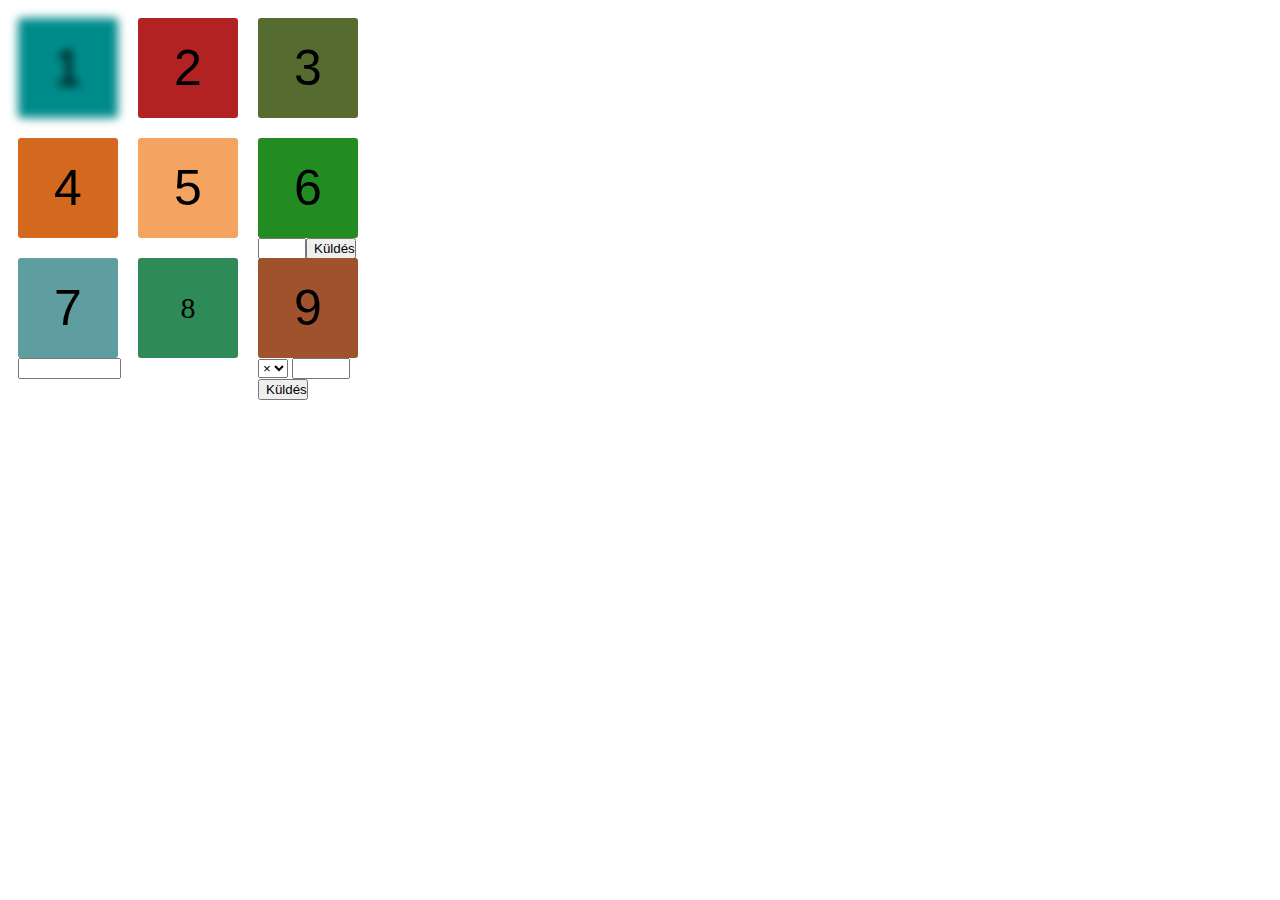
<file: dobozok/index.html>
<!DOCTYPE html>
<html>
    <head>
        <link rel="stylesheet" href="style.css">
    </head>
    <body>
        <div class="container">
            <div class="shape blur" id="element-one">
                <span class="text">
                    1
                </span>
            </div>
            <div class="shape" id="element-two">
                <span class="text">
                    2
                </span>
            </div>
            <div class="shape" id="element-three">
                <span class="text">
                    3
                </span>
            </div>
            <div class="shape" id="element-four">
                <span class="text">
                    4
                </span>
            </div>
            <div class="shape" id="element-five">
                <span class="text">
                    5
                </span>
            </div>
            <div class="shape" id="element-six">
                <span class="text">
                    6
                </span>
                <form id="box-6">
                    <input class="w-95" type="number" name="boxNumber" style="width: 40%; float: left">
                    <button class="w-100" type="submit" style="width: 50%;">Küldés</button>
                </form>
            </div>
            <div class="shape" id="element-seven">
                <span class="text">
                    7
                </span>
                    <input class="w-95" type="text" name="boxNumber" id="box7-input">
                </form>
            </div>
            <div class="shape parent-table" id="element-eight">
                <span class="child-table">
                    8
                </span>
            </div>
            <div class="shape" id="element-nine">
                <span class="text">
                    9
                </span>
                <form id="box-9">
                    <select name="operator">
                        <option value="mult">×</option>
                        <option value="div">/</option>
                        <option value="add">+</option>
                        <option value="sub">-</option>
                    </select>
                    <input class="w-95" type="number" name="operand" style="width: 50%">
                    <button class="w-100" type="submit" style="width: 50%;">Küldés</button>
                </form>
            </div>
       </div>
        <script src="script.js">
        </script>
    </body>
</html>
</file>
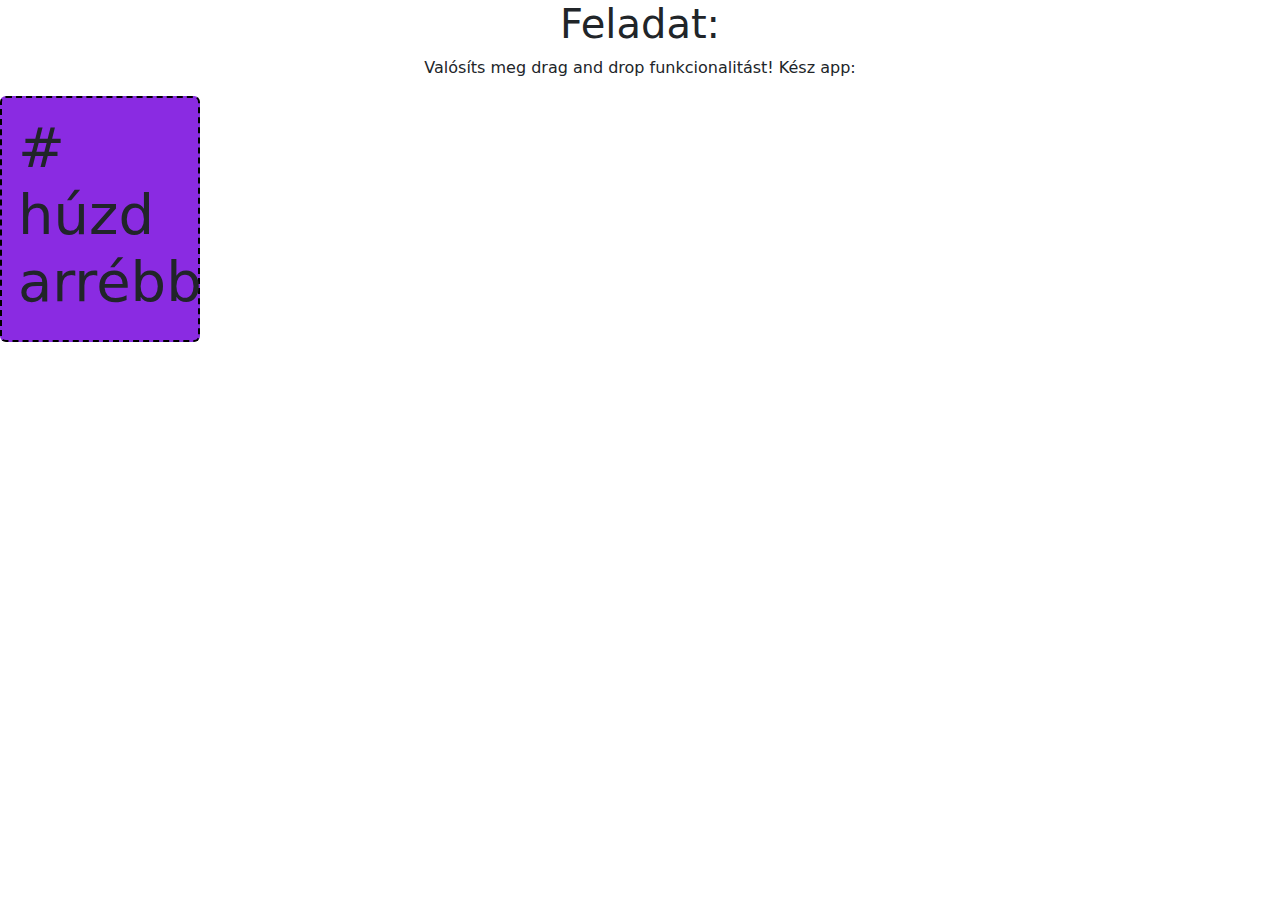
<file: drag-and-drop-sablon/index.html>
<!DOCTYPE html>
<html lang="en">
  <head>
    <meta charset="UTF-8" />
    <meta http-equiv="X-UA-Compatible" content="IE=edge" />
    <meta name="viewport" content="width=device-width, initial-scale=1.0" />
    <link rel="stylesheet" href="./bootstrap.min.css" />
    <link rel="stylesheet" href="./style.css" />
    <title>Drag and drop</title>
  </head>
  <body>
    <h1 class="text-center">Feladat:</h1>
      <p class="text-center">
        Valósíts meg drag and drop funkcionalitást! Kész app:
      </p>
      <div id="drag-and-drop-app" style="height: 500px;"></div>

      <script src="./script.js"></script>
  </body>
</html>
</file>
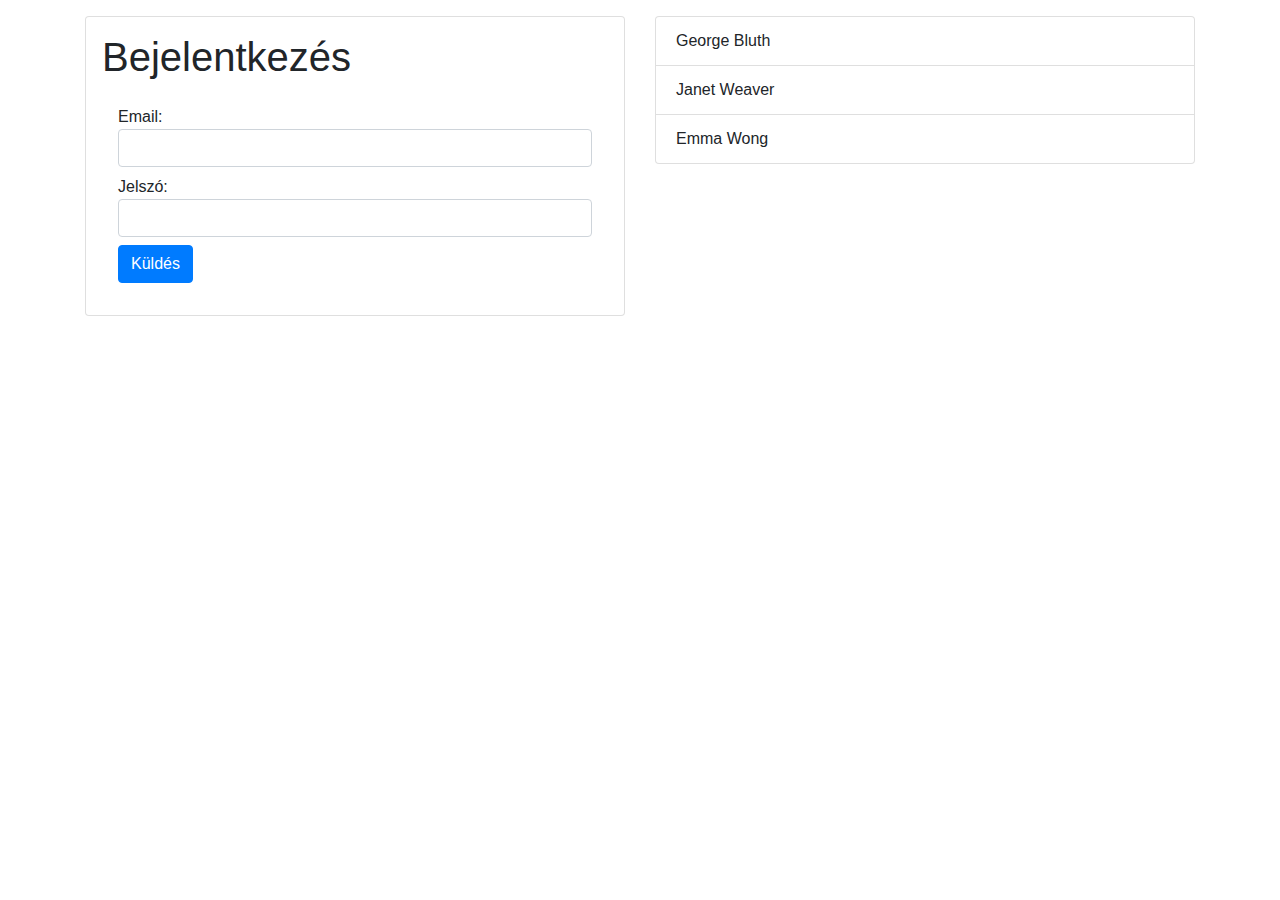
<file: fetch/index.html>
<!DOCTYPE html>
<html lang="en">
  <head>
    <meta charset="UTF-8" />
    <title>Document</title>
    <link
      href="https://stackpath.bootstrapcdn.com/bootstrap/4.4.1/css/bootstrap.min.css"
      rel="stylesheet"
      integrity="sha384-Vkoo8x4CGsO3+Hhxv8T/Q5PaXtkKtu6ug5TOeNV6gBiFeWPGFN9MuhOf23Q9Ifjh"
      crossorigin="anonymous"
    />
  </head>
  <body>
    <div class="mb-3"></div>
    <div class="container">
      <div class="row">
        <div class="col-6">
          <div class="card p-3">    
            <h1>Bejelentkezés</h1>   
            <form id="login" class="p-3">
              <label class="w-100">
                Email:
                <input type="text" name="email" class="form-control"/>
              </label>
              <label class="w-100">
                Jelszó:
                <input type="password" name="password" class="form-control"/>
              </label>
              <button type="submit" class="btn btn-primary">Küldés</button>
              <div id="message" class="float-right mt-2">
              </div>
            </form>
          </div>
        </div>
        <div class="col-6">
          <div id="user-list-container">
            <ul class="list-group">
              <li class="list-group-item">George Bluth</li>
              <li class="list-group-item">Janet Weaver</li>
              <li class="list-group-item">Emma Wong</li>
            </ul>
          </div>
        </div>
      </div>
    </div>
    <script src="./script.js"></script>
  </body>
</html>
</file>
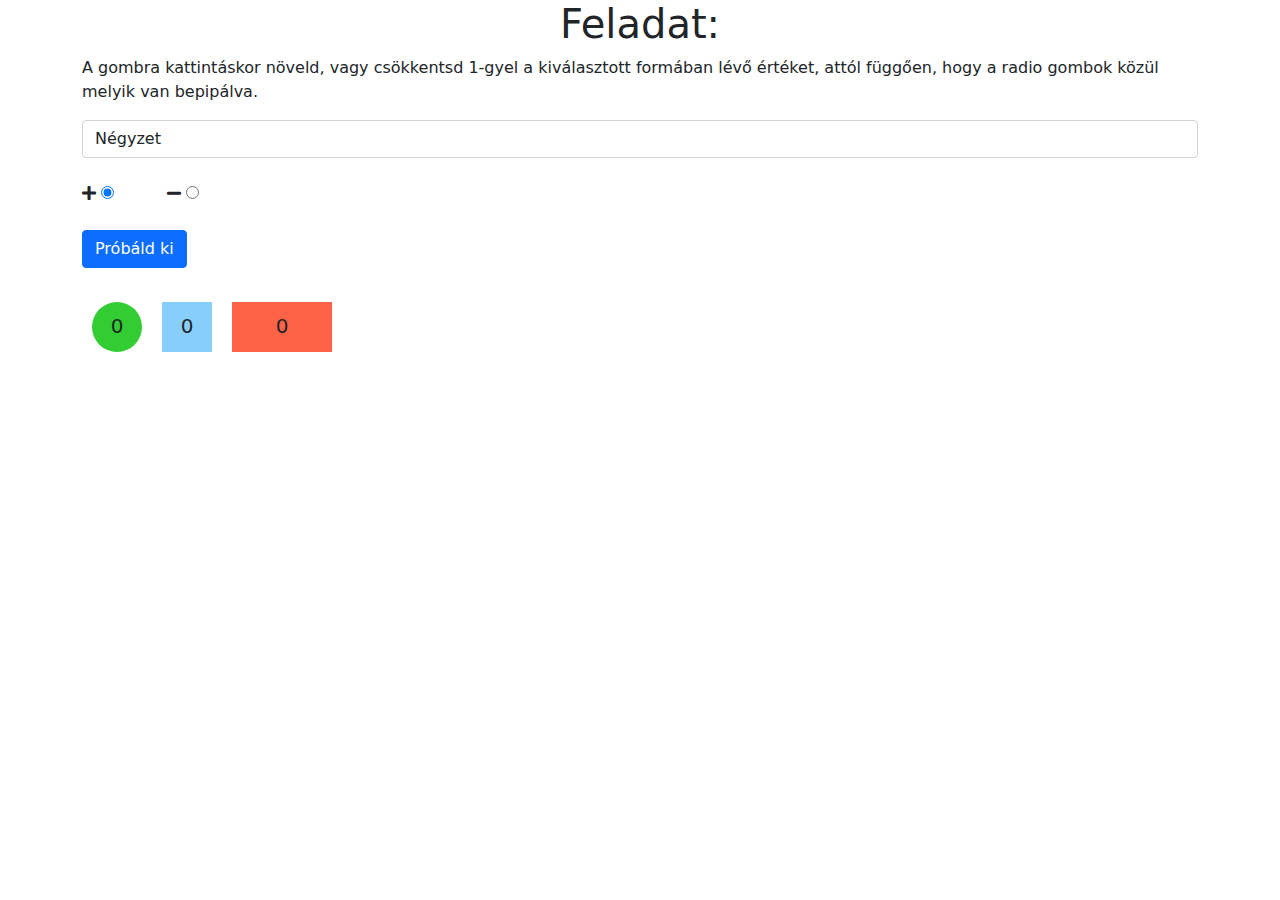
<file: formak-sablon/index.html>
<!DOCTYPE html>
<html lang="en">
  <head>
    <meta charset="UTF-8" />
    <meta http-equiv="X-UA-Compatible" content="IE=edge" />
    <meta name="viewport" content="width=device-width, initial-scale=1.0" />
    <link rel="stylesheet" href="./bootstrap.min.css">
    <link rel="stylesheet" href="https://cdnjs.cloudflare.com/ajax/libs/font-awesome/5.15.4/css/all.min.css" integrity="sha512-1ycn6IcaQQ40/MKBW2W4Rhis/DbILU74C1vSrLJxCq57o941Ym01SwNsOMqvEBFlcgUa6xLiPY/NS5R+E6ztJQ==" crossorigin="anonymous" referrerpolicy="no-referrer" />
    <link rel="stylesheet" href="./style.css">
    <title>Formák</title>
  </head>
  <body>
    <div class="container">
        <h1 class="text-center">Feladat:</h1>
    <p>
      A gombra kattintáskor növeld, vagy csökkentsd 1-gyel a kiválasztott formában lévő értéket, attól függően, hogy a
      radio gombok közül melyik van bepipálva.
    </p>
    <form id="shapes">
      <select class="form-control" name="selectedShape">
        <option value="circle">Kör</option>
        <option value="square" selected="selected">Négyzet</option>
        <option value="rectangle">Téglalap</option>
      </select>
      <br />
      <label class="radio-inline me-5">
        <span class="fa fa-plus"></span>
        <input type="radio" name="action" value="increment" checked="checked" />
      </label>
      <label class="radio-inline">
        <span class="fa fa-minus"></span>
        <input type="radio" name="action" value="decrement" />
      </label>
      <br />
      <br />
      <button type="submit" class="btn btn-primary d-inline-block">Próbáld ki</button>
    </form>
    <br />
    <div class="w-100">
      <div id="sh-circle" class="center d-inline-block">0</div>
      <div id="sh-square" class="center d-inline-block">0</div>
      <div id="sh-rectangle" class="center d-inline-block">0</div>
    </div>
    </div>
    <script src="./script.js"></script>
  </body>
</html>
</file>
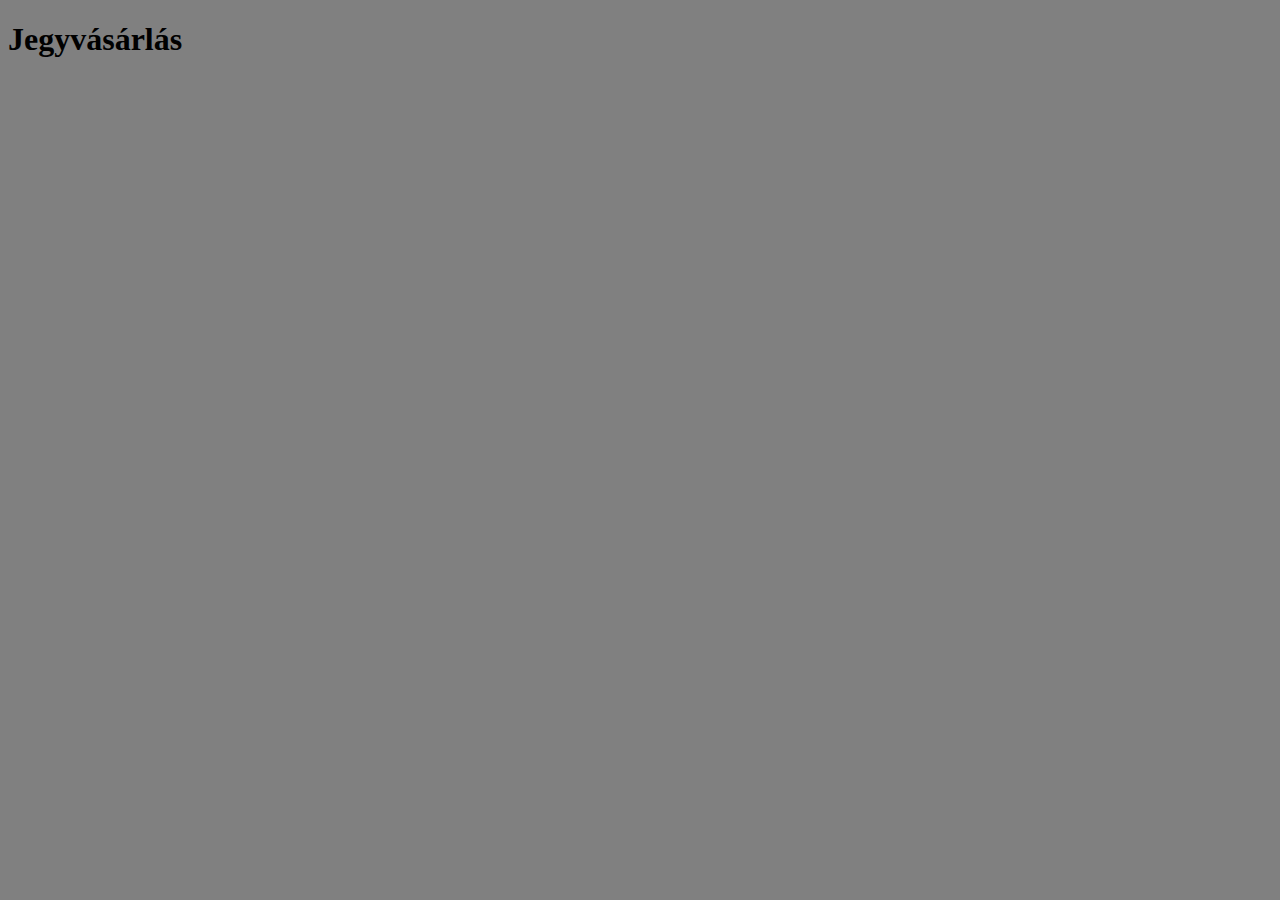
<file: jegyvasarlas/index.html>
<!DOCTYPE html>
<html lang="en">
<head>
    <meta charset="UTF-8">
    <meta http-equiv="X-UA-Compatible" content="IE=edge">
    <meta name="viewport" content="width=device-width, initial-scale=1.0">
    <title>Jegyvásárlás</title>
</head>
<body style="background-color:gray;">
    <h1>Jegyvásárlás</h1>
    <script src="script.js"></script>
</body>
</html>
</file>
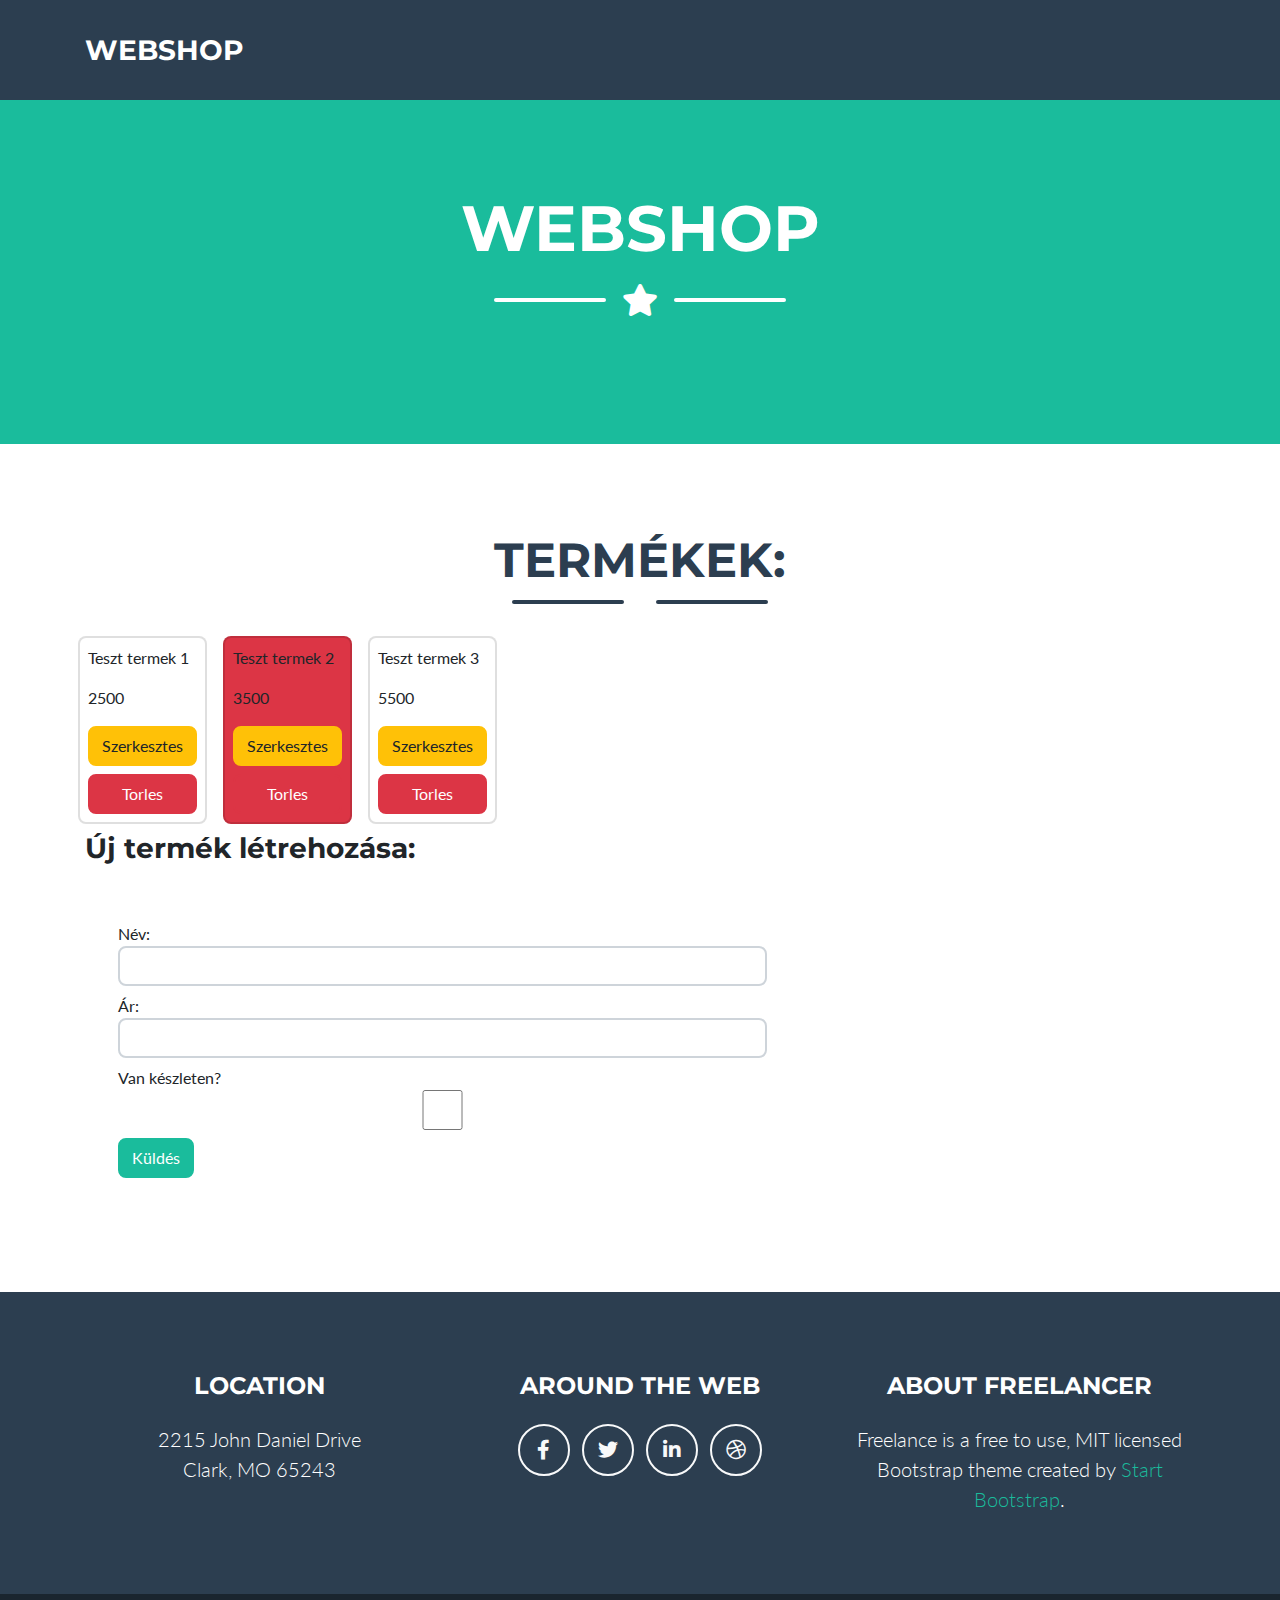
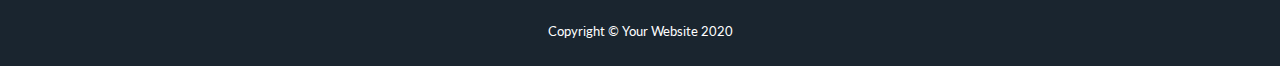
<file: webshop/index.html>
<!DOCTYPE html>
<html lang="en">

<head>

  <meta charset="utf-8">
  <meta name="viewport" content="width=device-width, initial-scale=1, shrink-to-fit=no">
  <meta name="description" content="">
  <meta name="author" content="">

  <title>Webshop</title>

  <!-- Custom fonts for this theme -->
  <link href="vendor/fontawesome-free/css/all.min.css" rel="stylesheet" type="text/css">
  <link href="https://fonts.googleapis.com/css?family=Montserrat:400,700" rel="stylesheet" type="text/css">
  <link href="https://fonts.googleapis.com/css?family=Lato:400,700,400italic,700italic" rel="stylesheet" type="text/css">

  <!-- Theme CSS -->
  <link href="css/freelancer.min.css" rel="stylesheet">

</head>

<body id="page-top">

  <!-- Navigation -->
  <nav class="navbar navbar-expand-lg bg-secondary text-uppercase fixed-top" id="mainNav">
    <div class="container">
      <a class="navbar-brand js-scroll-trigger" href="#page-top">Webshop</a>
      <button class="navbar-toggler navbar-toggler-right text-uppercase font-weight-bold bg-primary text-white rounded" type="button" data-toggle="collapse" data-target="#navbarResponsive" aria-controls="navbarResponsive" aria-expanded="false" aria-label="Toggle navigation">
        Menu
        <i class="fas fa-bars"></i>
      </button>
  </nav>

  <!-- Masthead -->
  <header class="masthead bg-primary text-white text-center">
    <div class="container d-flex align-items-center flex-column">

      <!-- Masthead Avatar Image -->

      <!-- Masthead Heading -->
      <h1 class="masthead-heading text-uppercase mb-0">Webshop</h1>

      <!-- Icon Divider -->
      <div class="divider-custom divider-light">
        <div class="divider-custom-line"></div>
        <div class="divider-custom-icon">
          <i class="fas fa-star"></i>
        </div>
        <div class="divider-custom-line"></div>
      </div>

    </div>
  </header>

  <!-- Portfolio Section -->
  <section class="page-section portfolio" id="portfolio">
    <div class="container">

      <!-- Portfolio Section Heading -->
      <h2 class="page-section-heading text-center text-uppercase text-secondary mb-0">Termékek:</h2>

      <!-- Icon Divider -->
      <div class="divider-custom">
        <div class="divider-custom-line"></div>
        <div class="divider-custom-line"></div>
      </div>

      <div class="row" id="product-list-component">  
      </div>
      <h3>Új termék létrehozása:</h3>
      <div class="row">
        <form id="create-product" class="p-5">
            <label class="w-100">
              Név:
              <input class="form-control" type="text" name="name">
            </label>
            <label class="w-100">
              Ár:
              <input class="form-control" type="number" name="price">
            </label>
            <label class="w-100">
              Van készleten?
              <input class="form-control" type="checkbox" name="isInStock">
            </label>
            <button class="btn btn-primary" type="submit">Küldés</button>
        </form>
      </div>
      <div class="row">
        <div id="edit-product">
        </div>
      </div>


    </div>
  </section>

  <!-- About Section -->


  <!-- Footer -->
  <footer class="footer text-center">
    <div class="container">
      <div class="row">

        <!-- Footer Location -->
        <div class="col-lg-4 mb-5 mb-lg-0">
          <h4 class="text-uppercase mb-4">Location</h4>
          <p class="lead mb-0">2215 John Daniel Drive
            <br>Clark, MO 65243</p>
        </div>

        <!-- Footer Social Icons -->
        <div class="col-lg-4 mb-5 mb-lg-0">
          <h4 class="text-uppercase mb-4">Around the Web</h4>
          <a class="btn btn-outline-light btn-social mx-1" href="#">
            <i class="fab fa-fw fa-facebook-f"></i>
          </a>
          <a class="btn btn-outline-light btn-social mx-1" href="#">
            <i class="fab fa-fw fa-twitter"></i>
          </a>
          <a class="btn btn-outline-light btn-social mx-1" href="#">
            <i class="fab fa-fw fa-linkedin-in"></i>
          </a>
          <a class="btn btn-outline-light btn-social mx-1" href="#">
            <i class="fab fa-fw fa-dribbble"></i>
          </a>
        </div>

        <!-- Footer About Text -->
        <div class="col-lg-4">
          <h4 class="text-uppercase mb-4">About Freelancer</h4>
          <p class="lead mb-0">Freelance is a free to use, MIT licensed Bootstrap theme created by
            <a href="http://startbootstrap.com">Start Bootstrap</a>.</p>
        </div>

      </div>
    </div>
  </footer>

  <!-- Copyright Section -->
  <section class="copyright py-4 text-center text-white">
    <div class="container">
      <small>Copyright &copy; Your Website 2020</small>
    </div>
  </section>

  <!-- Scroll to Top Button (Only visible on small and extra-small screen sizes) -->
  <div class="scroll-to-top d-lg-none position-fixed ">
    <a class="js-scroll-trigger d-block text-center text-white rounded" href="#page-top">
      <i class="fa fa-chevron-up"></i>
    </a>
  </div>

  <!-- Portfolio Modals -->

  <!-- Portfolio Modal 1 -->
  <div class="portfolio-modal modal fade" id="portfolioModal1" tabindex="-1" role="dialog" aria-labelledby="portfolioModal1Label" aria-hidden="true">
    <div class="modal-dialog modal-xl" role="document">
      <div class="modal-content">
        <button type="button" class="close" data-dismiss="modal" aria-label="Close">
          <span aria-hidden="true">
            <i class="fas fa-times"></i>
          </span>
        </button>
        <div class="modal-body text-center">
          <div class="container">
            <div class="row justify-content-center">
              <div class="col-lg-8">
                <!-- Portfolio Modal - Title -->
                <h2 class="portfolio-modal-title text-secondary text-uppercase mb-0">Log Cabin</h2>
                <!-- Icon Divider -->
                <div class="divider-custom">
                  <div class="divider-custom-line"></div>
                  <div class="divider-custom-icon">
                    <i class="fas fa-star"></i>
                  </div>
                  <div class="divider-custom-line"></div>
                </div>
                <!-- Portfolio Modal - Image -->
                <img class="img-fluid rounded mb-5" src="img/portfolio/cabin.png" alt="">
                <!-- Portfolio Modal - Text -->
                <p class="mb-5">Lorem ipsum dolor sit amet, consectetur adipisicing elit. Mollitia neque assumenda ipsam nihil, molestias magnam, recusandae quos quis inventore quisquam velit asperiores, vitae? Reprehenderit soluta, eos quod consequuntur itaque. Nam.</p>
                <button class="btn btn-primary" href="#" data-dismiss="modal">
                  <i class="fas fa-times fa-fw"></i>
                  Close Window
                </button>
              </div>
            </div>
          </div>
        </div>
      </div>
    </div>
  </div>

  <!-- Portfolio Modal 2 -->
  <div class="portfolio-modal modal fade" id="portfolioModal2" tabindex="-1" role="dialog" aria-labelledby="portfolioModal2Label" aria-hidden="true">
    <div class="modal-dialog modal-xl" role="document">
      <div class="modal-content">
        <button type="button" class="close" data-dismiss="modal" aria-label="Close">
          <span aria-hidden="true">
            <i class="fas fa-times"></i>
          </span>
        </button>
        <div class="modal-body text-center">
          <div class="container">
            <div class="row justify-content-center">
              <div class="col-lg-8">
                <!-- Portfolio Modal - Title -->
                <h2 class="portfolio-modal-title text-secondary text-uppercase mb-0">Tasty Cake</h2>
                <!-- Icon Divider -->
                <div class="divider-custom">
                  <div class="divider-custom-line"></div>
                  <div class="divider-custom-icon">
                    <i class="fas fa-star"></i>
                  </div>
                  <div class="divider-custom-line"></div>
                </div>
                <!-- Portfolio Modal - Image -->
                <img class="img-fluid rounded mb-5" src="img/portfolio/cake.png" alt="">
                <!-- Portfolio Modal - Text -->
                <p class="mb-5">Lorem ipsum dolor sit amet, consectetur adipisicing elit. Mollitia neque assumenda ipsam nihil, molestias magnam, recusandae quos quis inventore quisquam velit asperiores, vitae? Reprehenderit soluta, eos quod consequuntur itaque. Nam.</p>
                <button class="btn btn-primary" href="#" data-dismiss="modal">
                  <i class="fas fa-times fa-fw"></i>
                  Close Window
                </button>
              </div>
            </div>
          </div>
        </div>
      </div>
    </div>
  </div>

  <!-- Portfolio Modal 3 -->
  <div class="portfolio-modal modal fade" id="portfolioModal3" tabindex="-1" role="dialog" aria-labelledby="portfolioModal3Label" aria-hidden="true">
    <div class="modal-dialog modal-xl" role="document">
      <div class="modal-content">
        <button type="button" class="close" data-dismiss="modal" aria-label="Close">
          <span aria-hidden="true">
            <i class="fas fa-times"></i>
          </span>
        </button>
        <div class="modal-body text-center">
          <div class="container">
            <div class="row justify-content-center">
              <div class="col-lg-8">
                <!-- Portfolio Modal - Title -->
                <h2 class="portfolio-modal-title text-secondary text-uppercase mb-0">Circus Tent</h2>
                <!-- Icon Divider -->
                <div class="divider-custom">
                  <div class="divider-custom-line"></div>
                  <div class="divider-custom-icon">
                    <i class="fas fa-star"></i>
                  </div>
                  <div class="divider-custom-line"></div>
                </div>
                <!-- Portfolio Modal - Image -->
                <img class="img-fluid rounded mb-5" src="img/portfolio/circus.png" alt="">
                <!-- Portfolio Modal - Text -->
                <p class="mb-5">Lorem ipsum dolor sit amet, consectetur adipisicing elit. Mollitia neque assumenda ipsam nihil, molestias magnam, recusandae quos quis inventore quisquam velit asperiores, vitae? Reprehenderit soluta, eos quod consequuntur itaque. Nam.</p>
                <button class="btn btn-primary" href="#" data-dismiss="modal">
                  <i class="fas fa-times fa-fw"></i>
                  Close Window
                </button>
              </div>
            </div>
          </div>
        </div>
      </div>
    </div>
  </div>

  <!-- Portfolio Modal 4 -->
  <div class="portfolio-modal modal fade" id="portfolioModal4" tabindex="-1" role="dialog" aria-labelledby="portfolioModal4Label" aria-hidden="true">
    <div class="modal-dialog modal-xl" role="document">
      <div class="modal-content">
        <button type="button" class="close" data-dismiss="modal" aria-label="Close">
          <span aria-hidden="true">
            <i class="fas fa-times"></i>
          </span>
        </button>
        <div class="modal-body text-center">
          <div class="container">
            <div class="row justify-content-center">
              <div class="col-lg-8">
                <!-- Portfolio Modal - Title -->
                <h2 class="portfolio-modal-title text-secondary text-uppercase mb-0">Controller</h2>
                <!-- Icon Divider -->
                <div class="divider-custom">
                  <div class="divider-custom-line"></div>
                  <div class="divider-custom-icon">
                    <i class="fas fa-star"></i>
                  </div>
                  <div class="divider-custom-line"></div>
                </div>
                <!-- Portfolio Modal - Image -->
                <img class="img-fluid rounded mb-5" src="img/portfolio/game.png" alt="">
                <!-- Portfolio Modal - Text -->
                <p class="mb-5">Lorem ipsum dolor sit amet, consectetur adipisicing elit. Mollitia neque assumenda ipsam nihil, molestias magnam, recusandae quos quis inventore quisquam velit asperiores, vitae? Reprehenderit soluta, eos quod consequuntur itaque. Nam.</p>
                <button class="btn btn-primary" href="#" data-dismiss="modal">
                  <i class="fas fa-times fa-fw"></i>
                  Close Window
                </button>
              </div>
            </div>
          </div>
        </div>
      </div>
    </div>
  </div>

  <!-- Portfolio Modal 5 -->
  <div class="portfolio-modal modal fade" id="portfolioModal5" tabindex="-1" role="dialog" aria-labelledby="portfolioModal5Label" aria-hidden="true">
    <div class="modal-dialog modal-xl" role="document">
      <div class="modal-content">
        <button type="button" class="close" data-dismiss="modal" aria-label="Close">
          <span aria-hidden="true">
            <i class="fas fa-times"></i>
          </span>
        </button>
        <div class="modal-body text-center">
          <div class="container">
            <div class="row justify-content-center">
              <div class="col-lg-8">
                <!-- Portfolio Modal - Title -->
                <h2 class="portfolio-modal-title text-secondary text-uppercase mb-0">Locked Safe</h2>
                <!-- Icon Divider -->
                <div class="divider-custom">
                  <div class="divider-custom-line"></div>
                  <div class="divider-custom-icon">
                    <i class="fas fa-star"></i>
                  </div>
                  <div class="divider-custom-line"></div>
                </div>
                <!-- Portfolio Modal - Image -->
                <img class="img-fluid rounded mb-5" src="img/portfolio/safe.png" alt="">
                <!-- Portfolio Modal - Text -->
                <p class="mb-5">Lorem ipsum dolor sit amet, consectetur adipisicing elit. Mollitia neque assumenda ipsam nihil, molestias magnam, recusandae quos quis inventore quisquam velit asperiores, vitae? Reprehenderit soluta, eos quod consequuntur itaque. Nam.</p>
                <button class="btn btn-primary" href="#" data-dismiss="modal">
                  <i class="fas fa-times fa-fw"></i>
                  Close Window
                </button>
              </div>
            </div>
          </div>
        </div>
      </div>
    </div>
  </div>

  <!-- Portfolio Modal 6 -->
  <div class="portfolio-modal modal fade" id="portfolioModal6" tabindex="-1" role="dialog" aria-labelledby="portfolioModal6Label" aria-hidden="true">
    <div class="modal-dialog modal-xl" role="document">
      <div class="modal-content">
        <button type="button" class="close" data-dismiss="modal" aria-label="Close">
          <span aria-hidden="true">
            <i class="fas fa-times"></i>
          </span>
        </button>
        <div class="modal-body text-center">
          <div class="container">
            <div class="row justify-content-center">
              <div class="col-lg-8">
                <!-- Portfolio Modal - Title -->
                <h2 class="portfolio-modal-title text-secondary text-uppercase mb-0">Submarine</h2>
                <!-- Icon Divider -->
                <div class="divider-custom">
                  <div class="divider-custom-line"></div>
                  <div class="divider-custom-icon">
                    <i class="fas fa-star"></i>
                  </div>
                  <div class="divider-custom-line"></div>
                </div>
                <!-- Portfolio Modal - Image -->
                <img class="img-fluid rounded mb-5" src="img/portfolio/submarine.png" alt="">
                <!-- Portfolio Modal - Text -->
                <p class="mb-5">Lorem ipsum dolor sit amet, consectetur adipisicing elit. Mollitia neque assumenda ipsam nihil, molestias magnam, recusandae quos quis inventore quisquam velit asperiores, vitae? Reprehenderit soluta, eos quod consequuntur itaque. Nam.</p>
                <button class="btn btn-primary" href="#" data-dismiss="modal">
                  <i class="fas fa-times fa-fw"></i>
                  Close Window
                </button>
              </div>
            </div>
          </div>
        </div>
      </div>
    </div>
  </div>

  <!-- Bootstrap core JavaScript -->
  <script src="vendor/jquery/jquery.min.js"></script>
  <script src="vendor/bootstrap/js/bootstrap.bundle.min.js"></script>

  <!-- Plugin JavaScript -->
  <script src="vendor/jquery-easing/jquery.easing.min.js"></script>

  <!-- Contact Form JavaScript -->
  <script src="js/jqBootstrapValidation.js"></script>
  <script src="js/contact_me.js"></script>

  <!-- Custom scripts for this template -->
  <script src="js/freelancer.min.js"></script>
  <!-- <script src="array-methods.js"></script>   -->
  <script src="script.js"></script>  
</body>

</html>
</file>
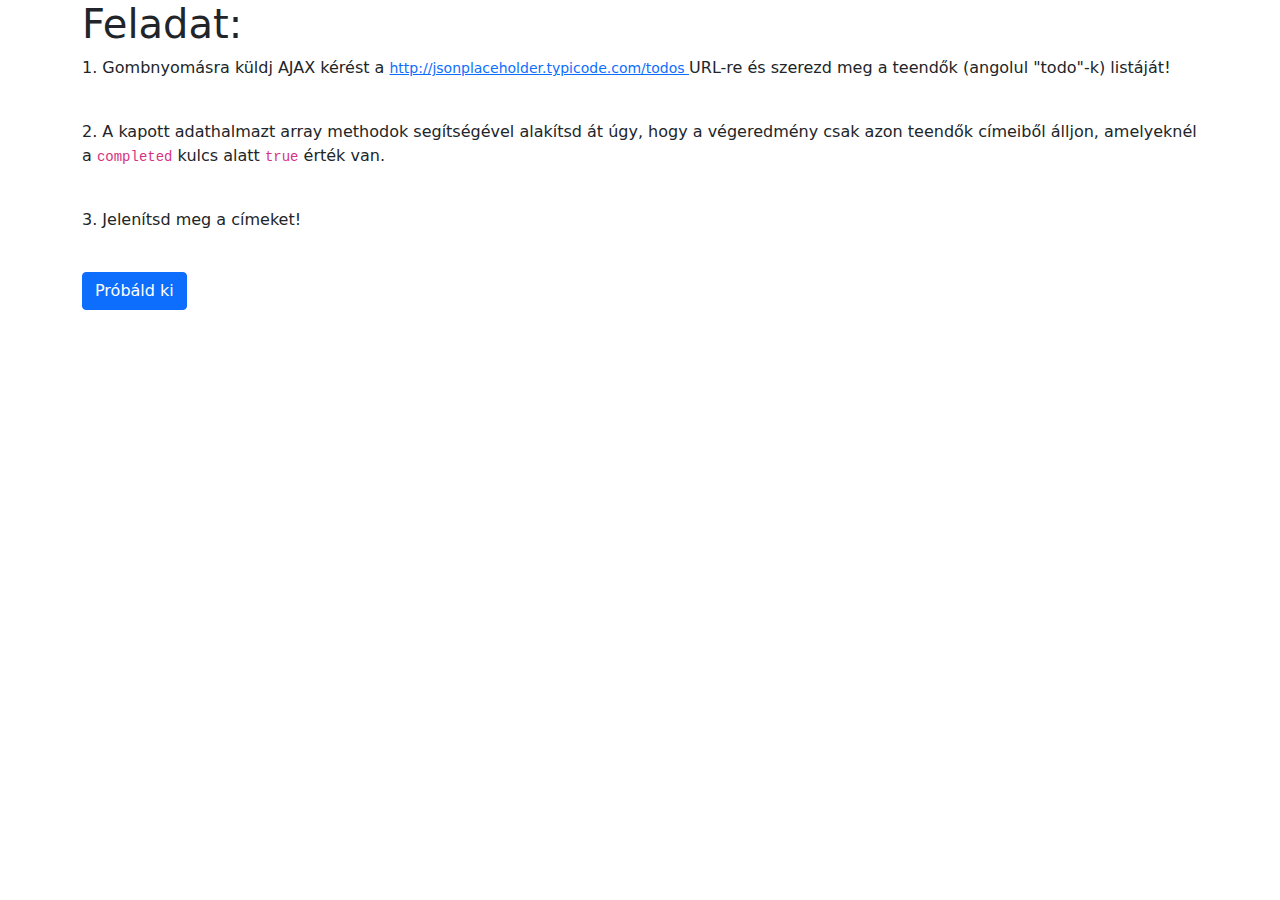
<file: javascript-gyakorlo-feladatsor/javascript-gyakorlo-feladatsor/teendok/teendok-sablon/teendok-sablon/index.html>
<!DOCTYPE html>
<html lang="en">
  <head>
    <meta charset="UTF-8" />
    <meta http-equiv="X-UA-Compatible" content="IE=edge" />
    <meta name="viewport" content="width=device-width, initial-scale=1.0" />
    <link rel="stylesheet" href="./bootstrap.min.css" />
    <title>Teendők</title>
  </head>
  <body>
    <div class="container">
      <h1>Feladat:</h1>
      <p>
        1. Gombnyomásra küldj AJAX kérést a
        <small>
          <a target="_blank" href="http://jsonplaceholder.typicode.com/todos">
            http://jsonplaceholder.typicode.com/todos
          </a>
        </small>
        URL-re és szerezd meg a teendők (angolul "todo"-k) listáját!
      </p>
      <br />
      <p>
        2. A kapott adathalmazt array methodok segítségével alakítsd át úgy, hogy a végeredmény csak azon teendők
        címeiből álljon, amelyeknél a
        <code>completed</code>
        kulcs alatt
        <code>true</code>
        érték van.
      </p>
      <br />
      <p>3. Jelenítsd meg a címeket!</p>
      <br />
      <button class="btn btn-primary" id="fetch-btn">Próbáld ki</button>
      <br />
      <div id="todo-list"></div>
      <script src="./script.js"></script>
    </div>
  </body>
</html>
</file>
<file: dobozok/style.css>
#element-one {
    width: 100px;
    height: 100px;
    background-color: darkcyan;
  }
  
  #element-two {
    width: 100px;
    height: 100px;
    background-color: firebrick;
  }
  
  #element-three {
    background-color: darkolivegreen;
  }
  
  #element-four {
    background-color: chocolate;
  }
  
  #element-five {
    background-color: sandybrown;
  }
  
  #element-six {
    background-color: forestgreen;
  }
  
  #element-seven {
    background-color: cadetblue;
  }
  
  #element-eight {
    background-color: seagreen;
  }
  
  #element-nine {
    background-color: sienna;
  }
  
  .container {
    width: 400px;
  }
  
  .shape {
    width: 100px;
    height: 100px;
    float: left;
    margin: 10px;
    border-radius: 3px;
  }
  
  .text {
    display: table;
    margin: auto;
    font-size: 50px;
    font-family: sans-serif;
    line-height: 100px;
  }
  
  .parent-table {
      display: table;
      text-align: center;
  }
  
  .child-table {
      font-size: 30px;
      display: table-cell;
      vertical-align: middle;
  }
  
  .blur {
    -webkit-filter: blur(5px);
    -moz-filter: blur(5px);
    -o-filter: blur(5px);
    -ms-filter: blur(5px);
    filter: blur(5px);
  }
  
  .hidden {
    display: none;
  }
  
  .w-95 {
    width: 95px;
  }
  
  .w-100 {
    width: 100px;
  }
  
  .box5style {
    border-radius: 50%;
  }

  .rounded {
    border-radius: 50%;
  }
</file>
<file: drag-and-drop-sablon/style.css>
.not-grabbed {
    cursor: move; /* fallback if grab cursor is unsupported */
    cursor: grab;
    cursor: -moz-grab;
    cursor: -webkit-grab;
}

 /* (Optional) Apply a "closed-hand" cursor during drag operation. */
.grabbed {
    cursor: grabbing;
    cursor: -moz-grabbing;
    cursor: -webkit-grabbing;
}

.box {
    background-color: blueviolet;
    border: 2px dashed black;
    border-radius: 6px;
}
</file>
<file: formak-sablon/style.css>
.center {
    text-align: center;
    line-height: 48px;
    font-size: 20px;
  }
  
  .element-one {
    width: 120px;
    height: 120px;
    background-color: firebrick;
  }
  
  .element-two {
    width: 150px;
    height: 100px;
    -webkit-transform: skew(20deg);
    -moz-transform: skew(20deg);
    -o-transform: skew(20deg);
    background: seagreen;
  }
  
  .text {
    display: table;
    margin: auto;
    font-size: 40px;
    font-family: sans-serif;
    line-height: 120px;
  }
  
  #sh-circle {
    background-color: limegreen;
    border-radius: 50%;
    width: 50px;
    height: 50px;
    float: left;
    margin: 10px;
  }
  #sh-square {
    background-color: lightskyblue;
    width: 50px;
    height: 50px;
    float: left;
    margin: 10px;
  }
  
  #sh-rectangle {
    background-color: tomato;
    width: 100px;
    height: 50px;
    float: left;
    margin: 10px;
  }
</file>
